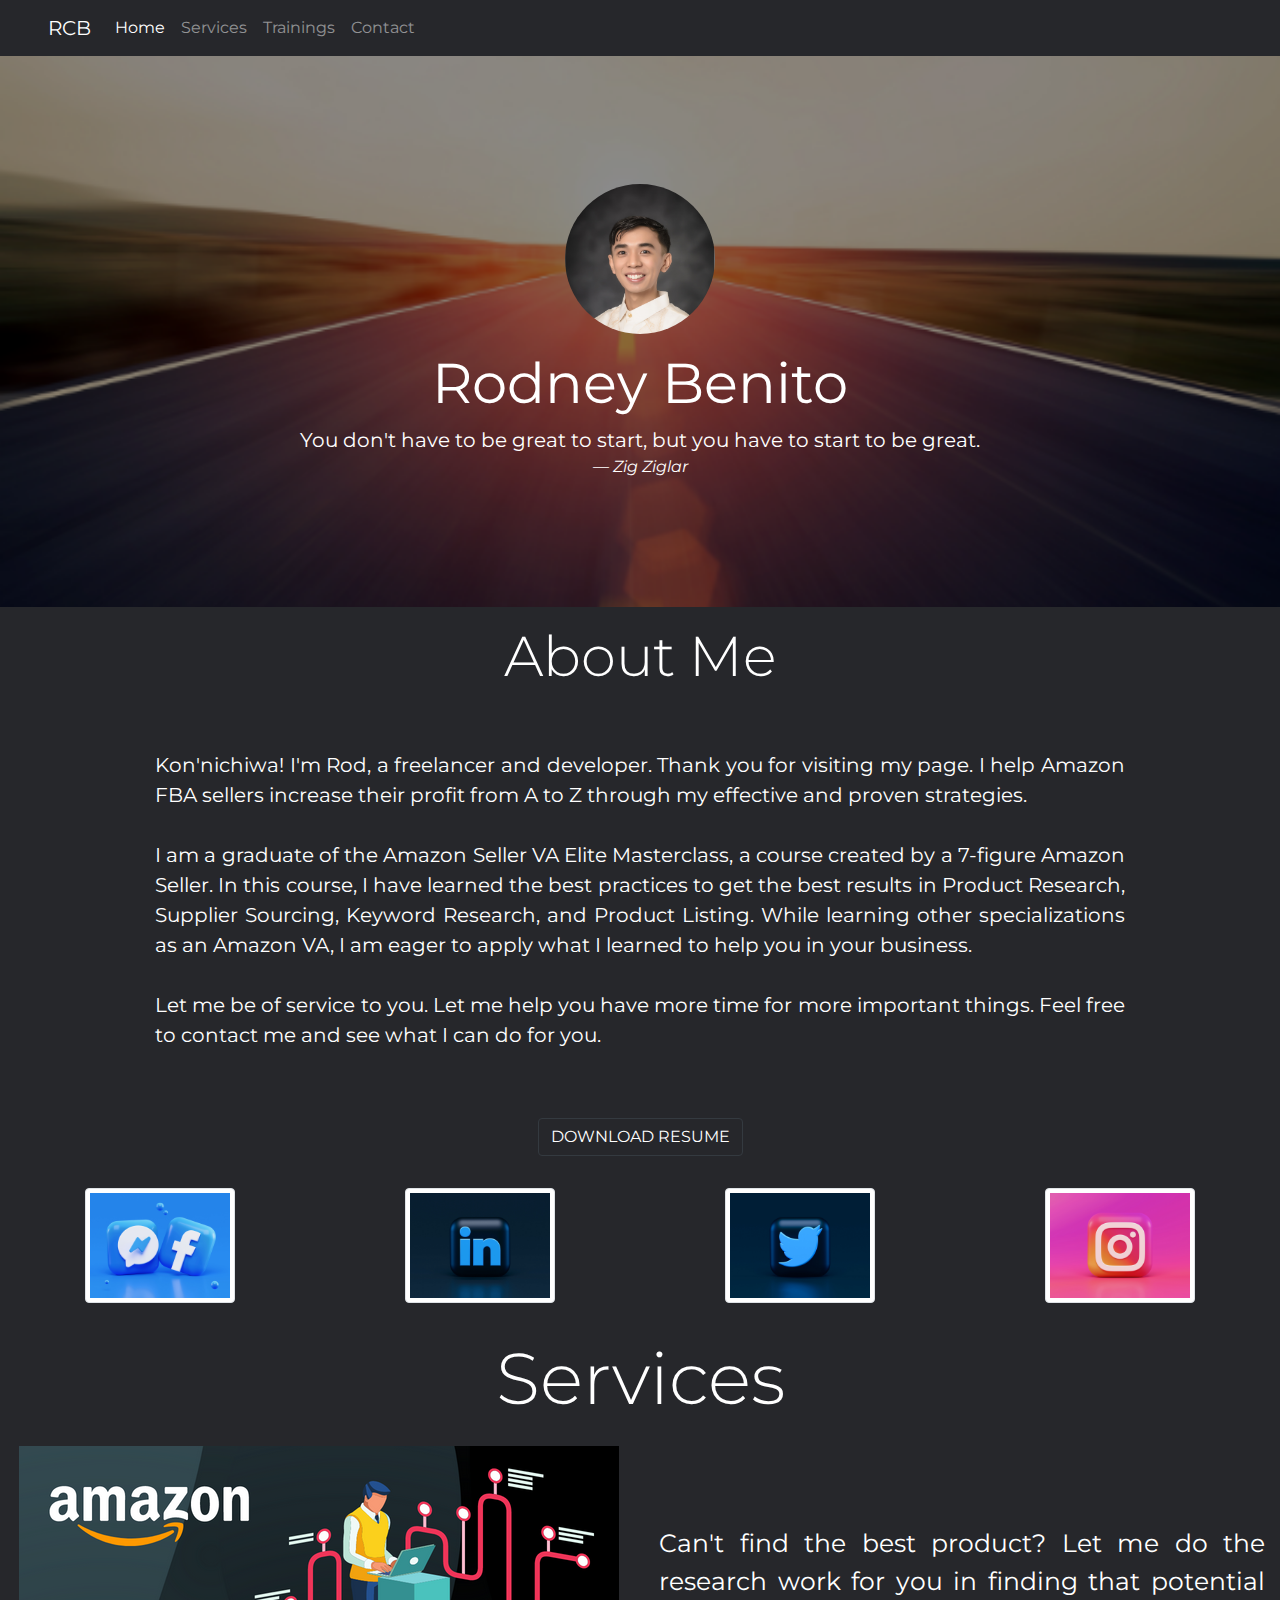
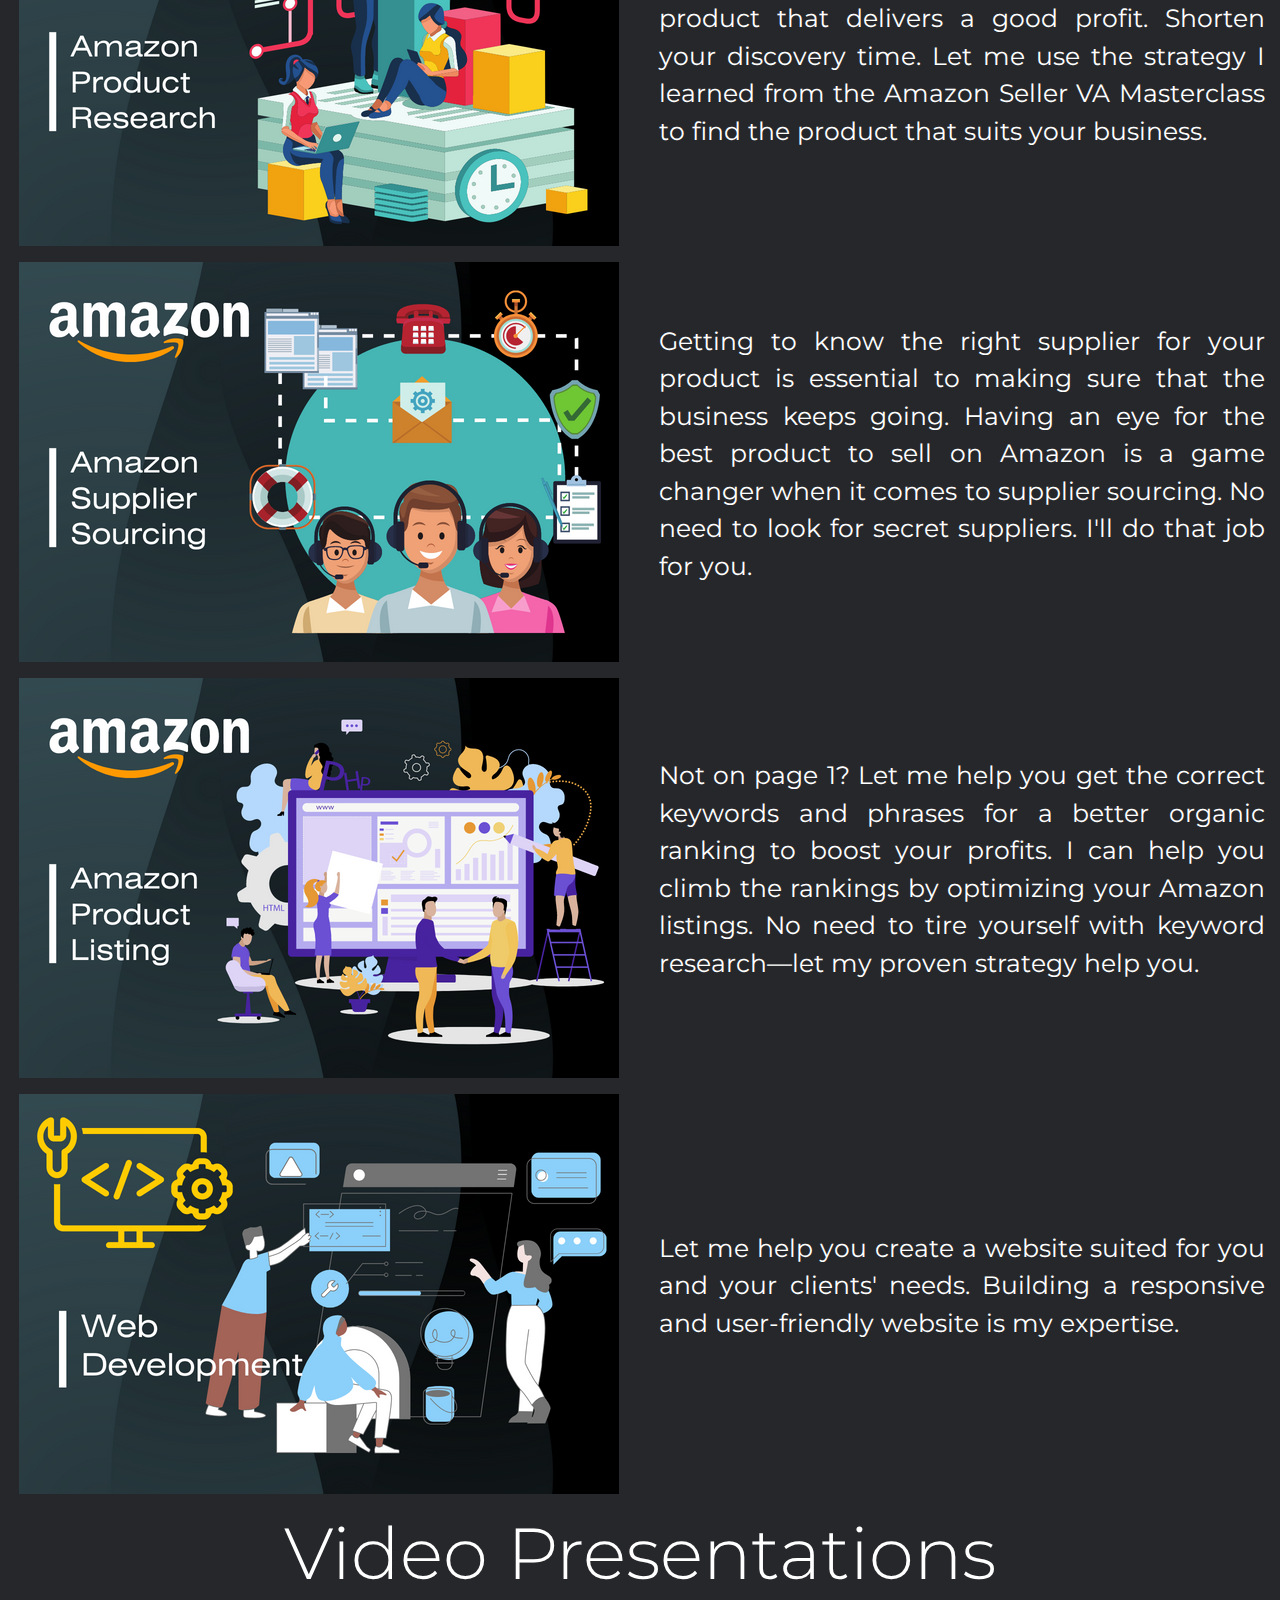
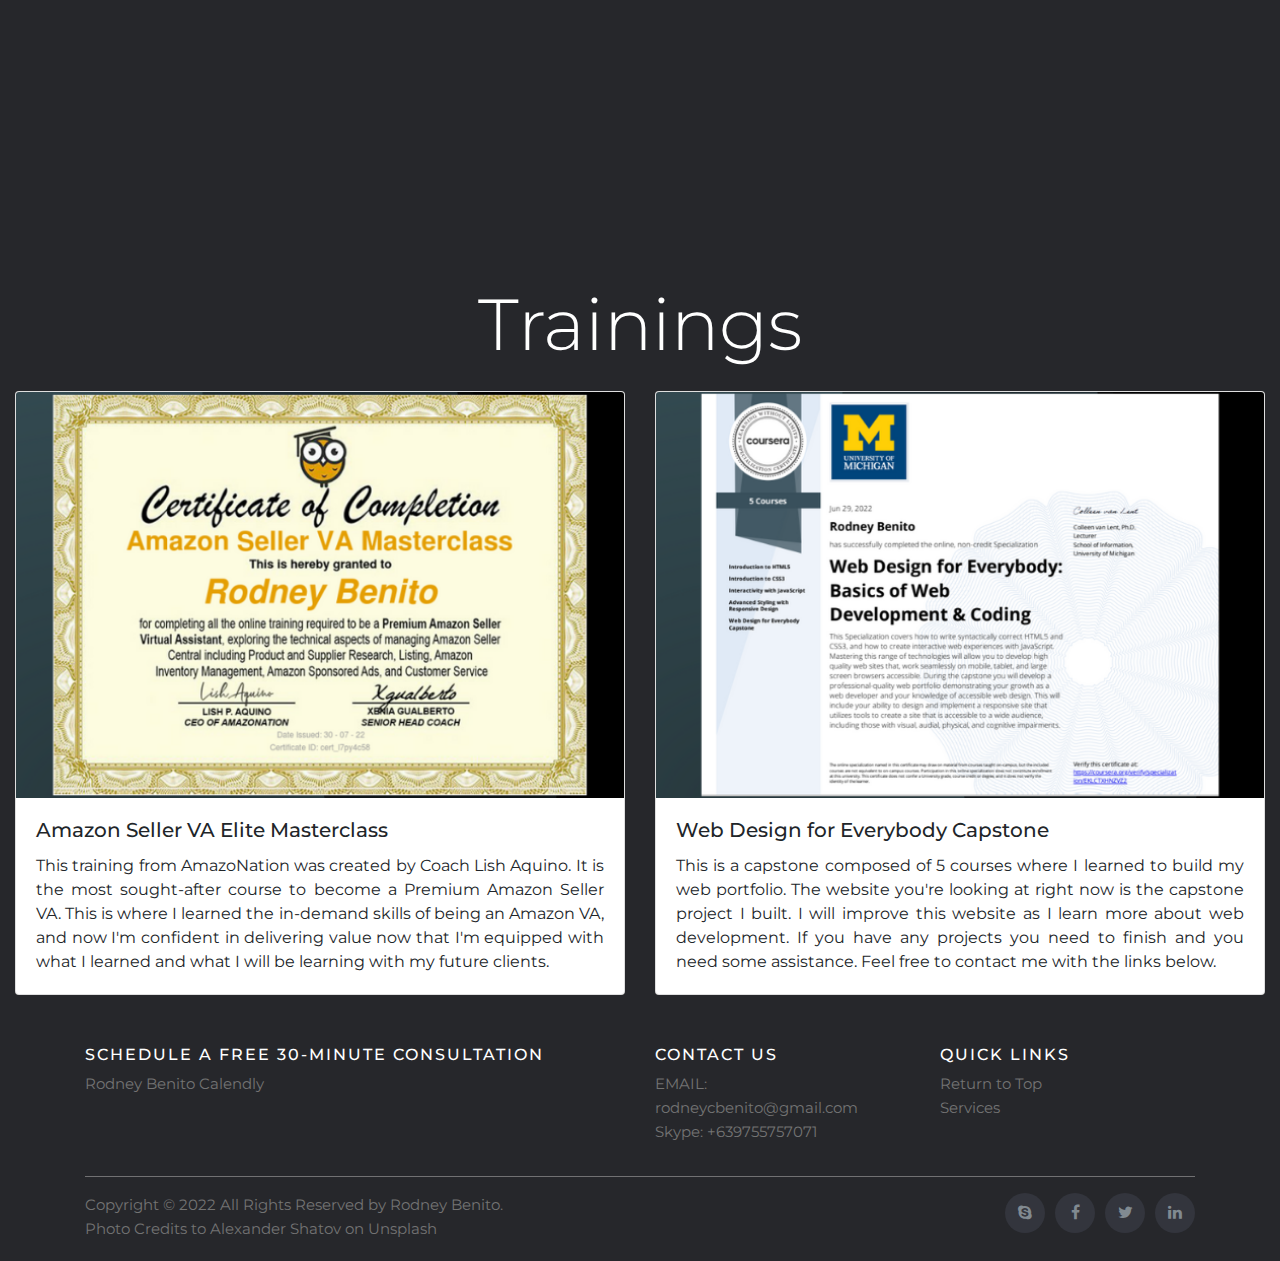
<file: index.html>
<!doctype html>
<html lang="en">
  <head>
    <!-- Required meta tags -->
    <meta charset="utf-8">
    <meta name="viewport" content="width=device-width, initial-scale=1, shrink-to-fit=no">

    <!-- Bootstrap CSS -->
    <link rel="stylesheet" href="https://cdn.jsdelivr.net/npm/bootstrap@4.3.1/dist/css/bootstrap.min.css" integrity="sha384-ggOyR0iXCbMQv3Xipma34MD+dH/1fQ784/j6cY/iJTQUOhcWr7x9JvoRxT2MZw1T" crossorigin="anonymous">

    <title>Rodney Benito</title>
    <link rel="icon" type="image/jpg" href="images/rodney-benito-Amazonation-Logo-Circle.png">
    
    <meta name="google-site-verification" content="LjjI5jOK-hYOcamiBO32SQRvBu5ma4ZVPB3QCBR_2iY" />
    <title>Rodney</title>
    <link rel="icon" type="image/jpg" href="images/Amazonation-Logo-Circle.png">
    <link rel="preconnect" href="https://fonts.googleapis.com">
    <link rel="preconnect" href="https://fonts.gstatic.com" crossorigin>
    <link href="https://fonts.googleapis.com/css2?family=Montserrat&display=swap" rel="stylesheet">
    <link rel="stylesheet" href="https://cdnjs.cloudflare.com/ajax/libs/font-awesome/4.7.0/css/font-awesome.min.css">
    <link rel="stylesheet" href="style.css">


  </head>
  <body>

    <!-- NavBar code starts here -->

    <nav class="navbar navbar-expand-lg navbar-dark background_dark pl-5" id="top">
        <a class="navbar-brand" href="#top">RCB</a>
        <button class="navbar-toggler" type="button" data-toggle="collapse" data-target="#navbarSupportedContent" aria-controls="navbarSupportedContent" aria-expanded="false" aria-label="Toggle navigation">
          <span class="navbar-toggler-icon"></span>
        </button>
      
        <div class="collapse navbar-collapse" id="navbarSupportedContent">
          <ul class="navbar-nav mr-auto">
            <li class="nav-item active">
              <a class="nav-link" href="#top">Home <span class="sr-only">(current)</span></a>
            </li>
            <li class="nav-item">
              <a class="nav-link" href="#services">Services</a>
            </li>
            <li class="nav-item">
              <a class="nav-link" href="#trainings">Trainings</a>
            </li>
            <li class="nav-item">
              <a class="nav-link" href="#contact">Contact</a>
            </li>
          </ul>
        </div>
    </nav>
    <!-- NavBar code ends here -->

    <!-- Front Page code starts here -->

    <div class="container-fluid firstpage">
      <div class="container-fluid">
        <div class="row">
            <div class="col-sm">
                <img src="images/rodney-benito.png" alt="picture of rodney benito" class="mx-auto mt-3 mb-3 d-block rounded-circle" width="150px" height="150px" radius="50%"></a>
            </div>
        </div>
       </div>
        <h1 class="display-4 text-center white" style="font-weight: 400;">Rodney Benito</h1>
        <blockquote class="blockquote text-center white">
            <p class="mb-0">You don't have to be great to start, but you have to start to be great.</p>
            <footer class="blockquote-footer white"><cite title="Source Title">Zig Ziglar</cite></footer>
        </blockquote>

    </div>
    <!-- Front Page code ends here -->

    <!-- aboutmeheading code starts here -->
    <div class="container-fluid text-center  pt-3 pb-3 background_dark">
      <h6 class="display-4 text-center text-white twoheading">About Me</h6>
    </div>
    <!-- aboutmeheading code ends here -->

    <!-- aboutme code starts here -->

    <div class="container-fluid text-center  pt-3 pb-3 background_dark">
      <div class="row ">
        <div class="col-sm">
          <p class="justify-content-center text-white text-justify aboutme">
            Kon'nichiwa! I'm Rod, a freelancer and developer. Thank you for visiting my page. I help Amazon FBA sellers increase their profit from A to Z through my effective and proven strategies.
            <br>
            <br>
            I am a graduate of the Amazon Seller VA Elite Masterclass, a course created by a 7-figure Amazon Seller. In this course, I have learned the best practices to get the best results in Product Research, Supplier Sourcing, Keyword Research, and Product Listing. While learning other specializations as an Amazon VA, I am eager to apply what I learned to help you in your business.
            <br>
            <br>
            Let me be of service to you. Let me help you have more time for more important things. Feel free to contact me and see what I can do for you.
          </p>
        </div>
      </div>
    </div>
    

    <!-- aboutme code ends here -->

    <!-- RESUME button code starts here -->
    <div class="container-fluid text-center pt-3 pb-3 background_dark">
      <a href="rodneycbenito-resume.pdf" target="_blank"><button type="button" class="btn btn-outline-dark text-white">DOWNLOAD RESUME</button></a>
    </div>
    <!-- resume button code ends here -->

    <!-- contact button code starts here -->

    <div class="container-fluid background_dark">
      <div class="row">
          <div class="col-sm">
              <a href="https://facebook.com/rodneycbenito" target="_blank"><img src="images/rodney-benito-facebookhd.jpg" alt="rodney benito facebook logo" class="img-thumbnail mx-auto mt-3 mb-3 d-block" width="150px" height="150px"></a>
          </div>
          <div class="col-sm">
              <a href="https://linkedin.com/in/rodneycbenito" target="_blank"><img src="images/rodney-benito-linkedin.jpg" alt="rodney benito linkedin logo" class="img-thumbnail mx-auto mt-3 mb-3 d-block" width="150px" height="150px"></a>
          </div>
          <div class="col-sm">
              <a href="https://twitter.com/rodneycbenito" target="_blank"><img src="images/rodney-benito-twitter.jpg" alt="rodney benito twitter logo" class="img-thumbnail mx-auto mt-3 mb-3 d-block" width="150px" height="150px"></a>
          </div>
          <div class="col-sm">
              <a href="https://instagram.com/rodneycbenito" target="_blank"><img src="images/rodney-benito-instagramhd.jpg" alt="rodney benito instagram logo" class="img-thumbnail mx-auto mt-3 mb-3 d-block" width="150px" height="150px"></a>
          </div>
      </div>
     </div>

    <!-- contact button code ends here -->

    <!-- Services heading code starts here -->
    <div class="container-fluid text-center  pt-3 pb-3 background_dark" id="services">
      <h3 class="display-3 text-center text-white twoheading">Services</h3>
    </div>
    <!-- Services heading code ends here -->

    <!-- sevices column code starts here -->

    <div class="container-fluid background_dark">
      <div class="row mb-3">
        <div class="col-sm mr-1 ml-1">
          <img src="images/rodney-benito-productresearch.png" class="img-fluid" alt="product research image">
        </div>
        <div class="col-sm text-white align-items-center d-flex text-justify">
          <p class="pservices">Can't find the best product? Let me do the research work for you in finding that potential product that delivers a good profit. Shorten your discovery time. Let me use the strategy I learned from the Amazon Seller VA Masterclass to find the product that suits your business.</p>
        </div>
      </div>
      <div class="row mt-3 mb-3">
        <div class="col-sm mr-1 ml-1">
          <img src="images/rodney-benito-suppliersourcing.png" class="img-fluid" alt="...">
        </div>
        <div class="col-sm text-white align-items-center d-flex text-justify">
          <p class="pservices">Getting to know the right supplier for your product is essential to making sure that the business keeps going. Having an eye for the best product to sell on Amazon is a game changer when it comes to supplier sourcing. No need to look for secret suppliers. I'll do that job for you.</p>
        </div>
      </div>
      <div class="row mt-3 mb-3">
        <div class="col-sm mr-1 ml-1">
          <img src="images/rodney-benito-productlisting.png" class="img-fluid" alt="product listing image">
        </div>
        <div class="col-sm text-white align-items-center d-flex text-justify">
          <p class="pservices">Not on page 1? Let me help you get the correct keywords and phrases for a better organic ranking to boost your profits. I can help you climb the rankings by optimizing your Amazon listings. No need to tire yourself with keyword research—let my proven strategy help you.</p>
        </div>
      </div>
      <div class="row mt-3">
        <div class="col-sm mr-1 ml-1">
          <img src="images/rodney-benito-webdevelopment.png" class="img-fluid" alt="web development image">
        </div>
        <div class="col-sm text-white align-items-center d-flex text-justify">
          <p class="pservices">Let me help you create a website suited for you and your clients' needs. Building a responsive and user-friendly website is my expertise.</p>
        </div>
      </div>
    </div>

    <!-- services column code ends here -->

    <!-- Video Services heading code starts here -->
    <div class="container-fluid text-center  pt-3 pb-3 background_dark" id="services">
      <h3 class="display-3 text-center text-white twoheading">Video Presentations</h3>
    </div>
    <!-- Video Services heading code ends here -->

    <!-- Video sevices column code starts here -->

    <div class="container-fluid background_dark">
      <div class="row">
        <div class="container mt-3 mb-3">
          <div class="row">
            <div class="col-sm mb-3">
              <div class="embed-responsive embed-responsive-16by9">
                <iframe class="embed-responsive-item" src="https://www.youtube.com/embed/uj-Q7RxZ2mQ" allowfullscreen></iframe>
              </div>
            </div>
            <div class="col-sm mb-3">
              <div class="embed-responsive embed-responsive-16by9">
                <iframe class="embed-responsive-item" src="https://www.youtube.com/embed/oS8ea1ipRfE" allowfullscreen></iframe>
              </div>
            </div>
            <div class="col-sm">
              <div class="embed-responsive embed-responsive-16by9">
                <iframe class="embed-responsive-item" src="https://www.youtube.com/embed/nmQ3AgUeB7k" allowfullscreen></iframe>
              </div>
            </div>
          </div>
        </div>
      </div>
      
    </div>

    <!-- video services column code ends here -->
    
    <!-- trainings heading code starts here -->
    <div class="container-fluid text-center  pt-3 pb-3 background_dark twoheading" id="trainings">
      <h6 class="display-3 text-center text-white twoheading">Trainings</h6>
    </div>
    <!-- training heading code ends here --> 

    <!-- trainings code ends here -->

    <div class="container-fluid background_dark mx-auto">
      <div class="row">
        <div class="col-sm">

          <div class="card mx-auto">
            <img src="images/rodney-benito-amazonsellerva.png" class="card-img-top" alt="rodney benito amazon seller va certificate">
            <div class="card-body text-justify">
              <h5 class="card-title ">Amazon Seller VA Elite Masterclass</h5>
              <p class="card-text">This training from AmazoNation was created by Coach Lish Aquino. It is the most sought-after course to become a Premium Amazon Seller VA. This is where I learned the in-demand skills of being an Amazon VA, and now I'm confident in delivering value now that I'm equipped with what I learned and what I will be learning with my future clients.</p>
            </div>
          </div>

        </div>
        <div class="col-sm">
          
          <div class="card mx-auto">
            <img src="images/rodney-benito-coursera.png" class="card-img-top" alt="rodney benito coursera certificate">
            <div class="card-body text-justify align-items-center">
              <h5 class="card-title">Web Design for Everybody Capstone</h5>
              <p class="card-text">This is a capstone composed of 5 courses where I learned to build my web portfolio. The website you're looking at right now is the capstone project I built. I will improve this website as I learn more about web development. If you have any projects you need to finish and you need some assistance. Feel free to contact me with the links below.</p>
            </div>
          </div>

        </div>
      </div>
    </div>

    <!-- trainings code ends here -->

    <!-- Site footer code starts here -->

    <footer class="site-footer" id="contact">

      <div class="container">
        <div class="row">
          <div class="col-sm-12 col-md-6">
            <h6>Schedule a free 30-minute consultation</h6>
            <ul class="footer-links">
              <li><a href="https://calendly.com/rodneycbenito" target="_blank">Rodney Benito Calendly</a></li>
            </ul>
          </div>
  
          <div class="col-xs-6 col-md-3">
            <h6>Contact Us</h6>
            <ul class="footer-links">
              <li>EMAIL: <a href="mailto:rodneycbenito@gmail.com " target="_blank">rodneycbenito@gmail.com</a></li>
              <li>Skype: +639755757071</li>
            </ul>
          </div>
  
          <div class="col-xs-6 col-md-3">
            <h6>Quick Links</h6>
            <ul class="footer-links">
              <li><a href="#top">Return to Top</a></li>
              <li><a href="#services">Services</a></li>
            </ul>
          </div>
        </div>
        <hr>
      </div>
        
        <div class="container">
        <div class="row">
            <div class="col-md-8 col-sm-6 col-xs-12">
            <p class="copyright-text">
              Copyright &copy; 2022 All Rights Reserved by <a href="#top">Rodney Benito</a>.
            </p>
            <p class="copyright-text">
              Photo Credits to <a href="https://unsplash.com/es/@alexbemore?utm_source=unsplash&utm_medium=referral&utm_content=creditCopyText" target="_blank">Alexander Shatov</a>
              on <a href="https://www.unsplash.com" target="_blank">Unsplash</a></p>
            </div>

            <div class="col-md-4 col-sm-6 col-xs-12">
            <ul class="social-icons">
                <li><a class="skype" href="https://join.skype.com/invite/udZpI41kiuiu" target="_blank"><i class="fa fa-skype"></i></a></li>
                <li><a class="facebook" href="https://facebook.com/rodneycbenito" target="_blank"><i class="fa fa-facebook"></i></a></li>
                <li><a class="twitter" href="https://twitter.com/rodneycbenito" target="_blank"><i class="fa fa-twitter"></i></a></li>
                <li><a class="linkedin" href="https://linkedin.com/in/rodneycbenito" target="_blank"><i class="fa fa-linkedin"></i></a></li>   
            </ul>
            </div>
        </div>
        </div>
    </footer>

    <!-- Site footer code ends here -->

    <!-- Optional JavaScript -->
    <!-- jQuery first, then Popper.js, then Bootstrap JS -->
    <script src="https://code.jquery.com/jquery-3.3.1.slim.min.js" integrity="sha384-q8i/X+965DzO0rT7abK41JStQIAqVgRVzpbzo5smXKp4YfRvH+8abtTE1Pi6jizo" crossorigin="anonymous"></script>
    <script src="https://cdn.jsdelivr.net/npm/popper.js@1.14.7/dist/umd/popper.min.js" integrity="sha384-UO2eT0CpHqdSJQ6hJty5KVphtPhzWj9WO1clHTMGa3JDZwrnQq4sF86dIHNDz0W1" crossorigin="anonymous"></script>
    <script src="https://cdn.jsdelivr.net/npm/bootstrap@4.3.1/dist/js/bootstrap.min.js" integrity="sha384-JjSmVgyd0p3pXB1rRibZUAYoIIy6OrQ6VrjIEaFf/nJGzIxFDsf4x0xIM+B07jRM" crossorigin="anonymous"></script>
  </body>
</html>
</file>
<file: style.css>
.white{
    color: #ffffff
}
.allitems{
    padding: 5em;
    margin-top: 70px;
    margin-bottom: 60px;
}
body{
    margin: 0;
    padding: 0;
    font-family: 'Montserrat', sans-serif;
}
.heading{
    font-size: 8rem;
}
.background_dark{
    background-color:#26272b;
}
.carousel {
  width:640px;
  height:360px;
}
.front-image {
  border-radius: 20%;
}
.firstpage {
  background-image: url(images/frontimage.png);
  background-position: center;
  background-size: cover;
  background-repeat: no-repeat;
}

@media only screen and (min-width: 415px) {

  .firstpage{
    padding: 7em;
  }
}

@media only screen and (min-width: 700px) {

  .pservices{
    font-size: 19px;
  }
  .aboutme{
    font-size: 20px;
  }
}

@media only screen and (min-width: 800px) {

  .aboutme{
    padding-top: 1em;
    padding-right: 3em;
    padding-left: 3em;
  }
  .pservices{
    font-size: 22px;
  }
}

@media only screen and (min-width: 1000px) {


  .aboutme{
    padding: 1em 5em 1em;
  }
  .pservices{
    font-size: 25px;
  }
}

@media only screen and (min-width: 1100px) {


  .aboutme{
    padding: 1em 7em 1em;
  }
}


@media only screen and (max-width: 414px) {

  .firstpage{
    padding-top: 4em;
    padding-bottom: 4em;
  }
  .twoheading{
    font-size: 35px;
  }
}

@media only screen and (max-width: 361px) {

  .firstpage{
    padding-top: 3em;
    padding-bottom: 3em;
  }
  .twoheading{
    font-size: 35px;
  }
}



/* @media only screen and (max-width: 991px) {

    .heading{
        font-size: 5rem;
    }
}

@media only screen and (max-width: 767px) {

    .heading{
        font-size: 4rem;
    }
}

@media only screen and (max-width: 640px) {

    .heading{
        font-size: 3rem;
    }
}

@media only screen and (max-width: 425px) {

    .heading{
        font-size: 3rem;
    }
} */
.site-footer
{
  background-color:#26272b;
  padding:45px 0 20px;
  font-size:15px;
  line-height:24px;
  color:#737373;
}
.site-footer hr
{
  border-top-color:#bbb;
  opacity:0.5
}
.site-footer hr.small
{
  margin:20px 0
}
.site-footer h6
{
  color:#fff;
  font-size:16px;
  text-transform:uppercase;
  margin-top:5px;
  letter-spacing:2px
}
.site-footer a
{
  color:#737373;
}
.site-footer a:hover
{
  color:#3366cc;
  text-decoration:none;
}
.footer-links
{
  padding-left:0;
  list-style:none
}
.footer-links li
{
  display:block
}
.footer-links a
{
  color:#737373
}
.footer-links a:active,.footer-links a:focus,.footer-links a:hover
{
  color:#3366cc;
  text-decoration:none;
}
.footer-links.inline li
{
  display:inline-block
}
.site-footer .social-icons
{
  text-align:right
}
.site-footer .social-icons a
{
  width:40px;
  height:40px;
  line-height:40px;
  margin-left:6px;
  margin-right:0;
  border-radius:100%;
  background-color:#33353d
}
.copyright-text
{
  margin:0
}
@media (max-width:991px)
{
  .site-footer [class^=col-]
  {
    margin-bottom:30px
  }
}
@media (max-width:767px)
{
  .site-footer
  {
    padding-bottom:0
  }
  .site-footer .copyright-text,.site-footer .social-icons
  {
    text-align:center
  }
}
.social-icons
{
  padding-left:0;
  margin-bottom:0;
  list-style:none
}
.social-icons li
{
  display:inline-block;
  margin-bottom:4px
}
.social-icons li.title
{
  margin-right:15px;
  text-transform:uppercase;
  color:#96a2b2;
  font-weight:700;
  font-size:13px
}
.social-icons a{
  background-color:#eceeef;
  color:#818a91;
  font-size:16px;
  display:inline-block;
  line-height:44px;
  width:44px;
  height:44px;
  text-align:center;
  margin-right:8px;
  border-radius:100%;
  -webkit-transition:all .2s linear;
  -o-transition:all .2s linear;
  transition:all .2s linear
}
.social-icons a:active,.social-icons a:focus,.social-icons a:hover
{
  color:#fff;
  background-color:#29aafe
}
.social-icons.size-sm a
{
  line-height:34px;
  height:34px;
  width:34px;
  font-size:14px
}
.social-icons a.facebook:hover
{
  background-color:#3b5998
}
.social-icons a.twitter:hover
{
  background-color:#00aced
}
.social-icons a.linkedin:hover
{
  background-color:#007bb6
}
.social-icons a.dribbble:hover
{
  background-color:#ea4c89
}
@media (max-width:767px)
{
  .social-icons li.title
  {
    display:block;
    margin-right:0;
    font-weight:600
  }
}
</file>
